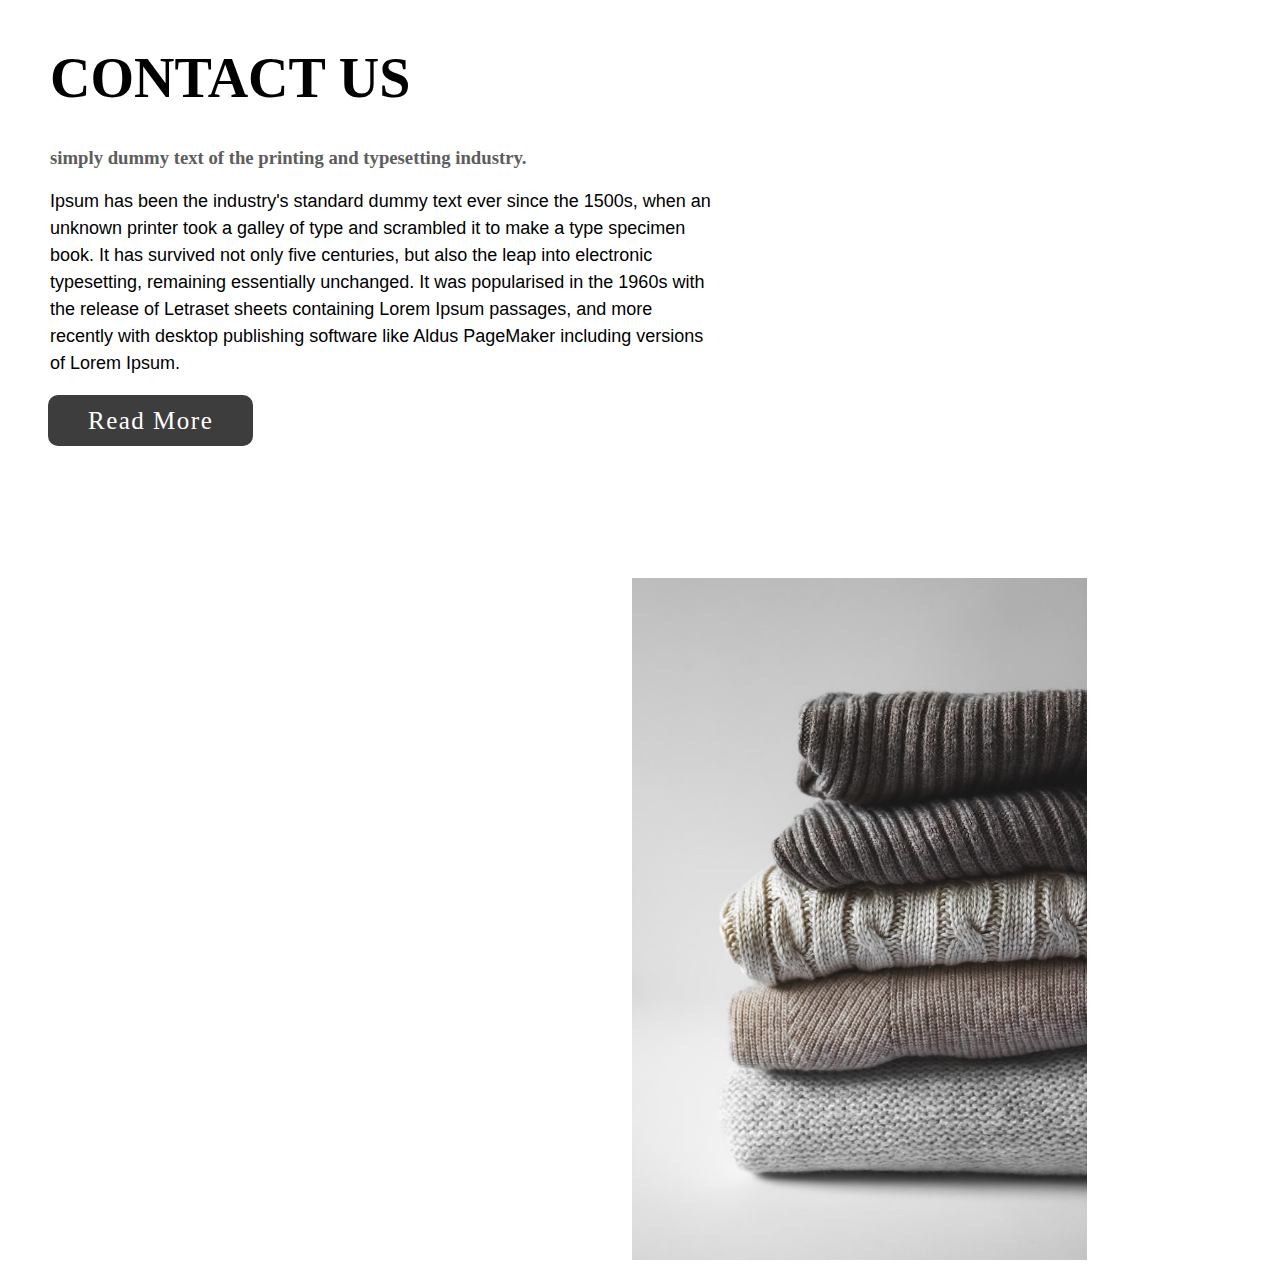
<file: Contacts.html>
<!DOCTYPE html>
<html lang="en">
<head>
    <title>Contact Us Page</title>
    <meta charset="UTF-8">
    <meta name="viewport" content="width=device-width, initial-scale=1.0">
    <title>Document</title>
    <link rel="stylesheet" href="https://cdnjs.cloudflare.com/ajax/libs/font-awesome/6.7.2/css/all.min.css">
    <link rel="stylesheet" href="./css/contacts.css">
</head>
<body>
    <div class="section"></div>
        <div class="container">
            <div class="content-section">
                <div class="title">
                    <h1>Contact Us</h1>
                </div>
                <div class="content">
                    <h3>simply dummy text of the 
                    printing and typesetting industry. </h3>
                    <p>Ipsum has been the industry's 
                    standard dummy text ever since the 
                    1500s, when an unknown printer took a 
                    galley of type and scrambled it to make 
                    a type specimen book. It has survived 
                    not only five centuries, but also the 
                    leap into electronic typesetting, 
                    remaining essentially unchanged. It 
                    was popularised in the 1960s with the 
                    release of Letraset sheets containing 
                    Lorem Ipsum passages, and more recently 
                    with desktop publishing software like 
                    Aldus PageMaker including versions of 
                    Lorem Ipsum.</p>
                 <div class="button"><a href="">Read More</a></div>
                </div>
                <div class="socials">
                    <a href=""><i class="fab-facebook-f"></i></a>
                    <a href=""><i class="fab-twitter"></i></a>
                    <a href=""><i class="fab-instagram"></i></a>
                </div>
            </div>
            <a href="#" class="profile-image"><img src="/Images/clothing1.jpg" alt="profile image"></a>
        </div>
</body>
</html>
</file>
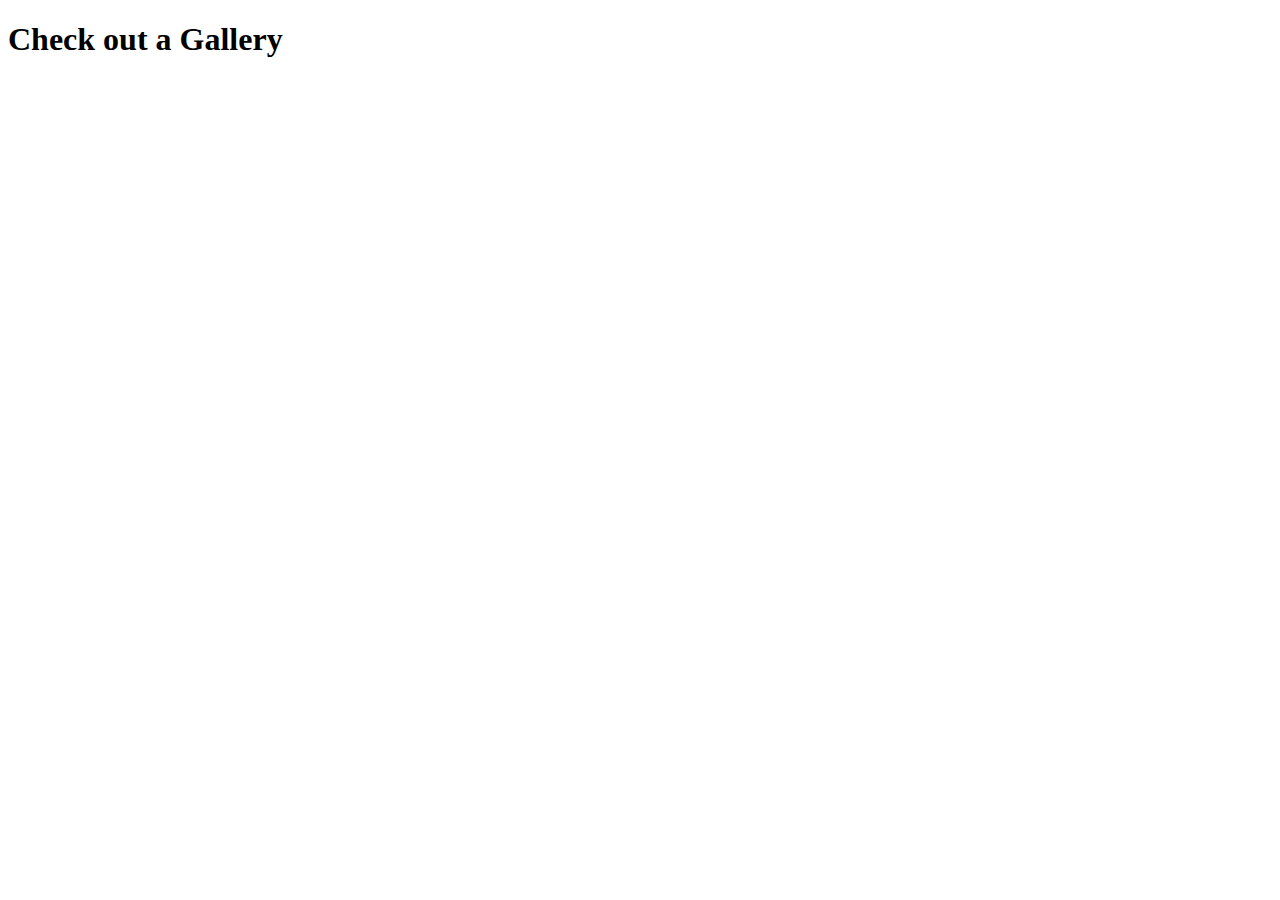
<file: gallery.html>
<!DOCTYPE html>
<html lang="en">
<head>
    <meta charset="UTF-8">
    <meta name="viewport" content="width=<device-width>, initial-scale=1.0">
    <title>Document</title>
</head>
<body>
    <h1> Check out a Gallery</h1>
</body>
</html>
</file>
<file: css/contacts.css>
*{
    margin-left: 10px;
    padding: 0%;
    box-sizing: border-box;
    font-family: poppins;
    justify-content: space-between;
}
.section{
    width: 100%;
    height: 100%;
    background-color: #ddd;
}
.container{
width: 100%;
display: block;
margin:auto;
}
.content-section{
    float:left;
    width: 55%;
}
.profile-image{
   float: right;
   margin-top: 10%;
   padding-right: em;
}

.profile-image img{
    width: 70%;
    height: 70%;
    padding: right 20px;
}
.title{
    text-transform: uppercase;
    font-size: 28px;
}
.content h3{
    margin-top: 19px;
    color: #5d5d5d;
}
.content p{
    margintop: 10px;
    font-family: sans-serif;
    font-size: 18px;
    line-height: 1.5;
}
.button{
    margin-top: 30px;
    margin-left: -2px;
}
.button a{
    background-color: #3d3d3d;
    padding: 12px 40px;
    text-decoration: none;
    color: white;
    font-size: 25px;
    letter-spacing: 1.5px;
    border-radius: 10px;
}
.button a:hover{
    background-color: aqua;
}
</file>
